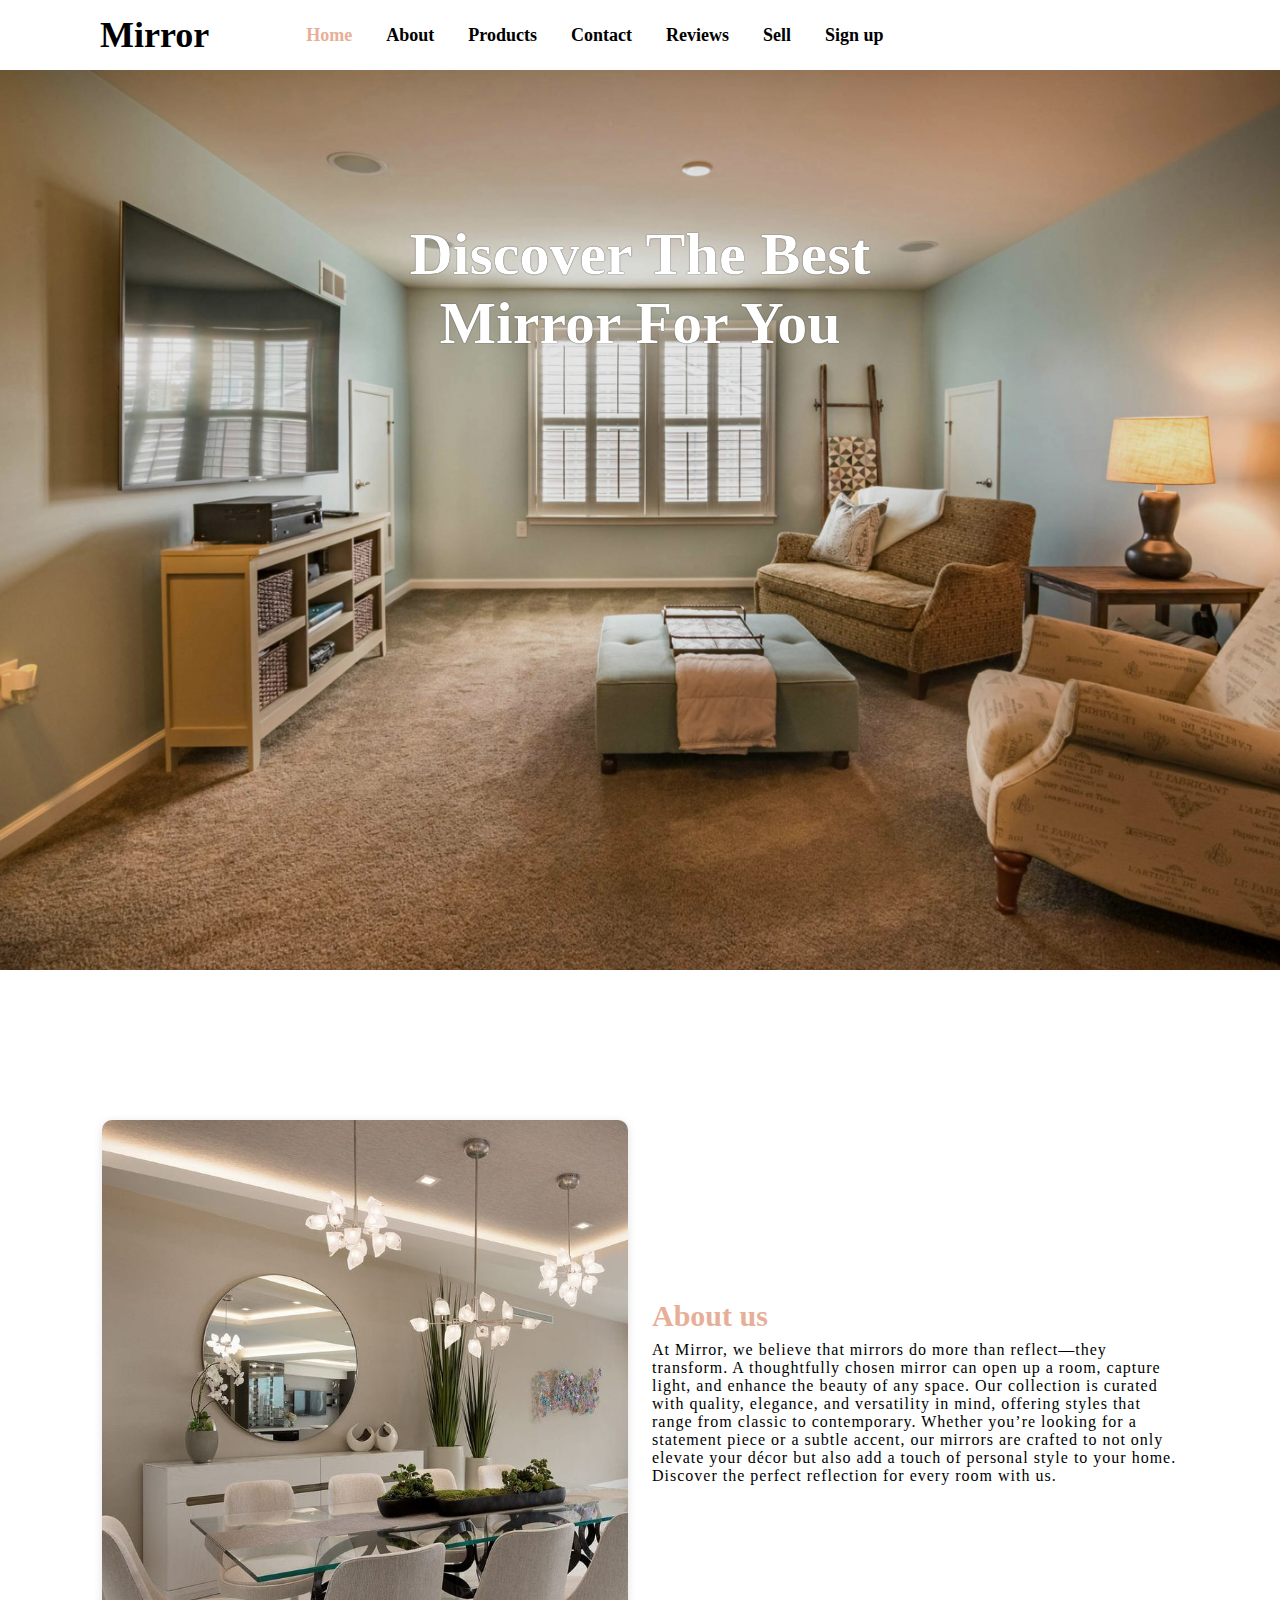
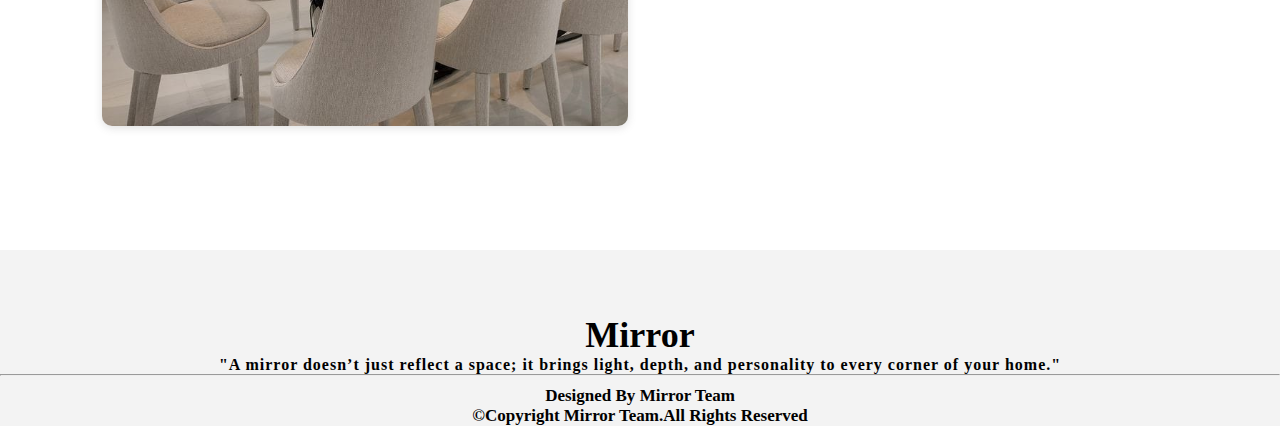
<file: index.html>
<!DOCTYPE html>
<html lang="en">
<head>
    <meta charset="UTF-8">
    <title>Mirror </title>

    <!-- Style Css Link -->
    <link rel="stylesheet" href="Home Page.css">
    <!-- Style Css Link -->
</head>
<body>

    <!-- Header Start -->
    <div class="header">
        <nav>
            <div class="content">
                <div class="logo"><a href="#"> <h1> Mirror </h1></a></div>
                <ul class="links">
                    <li><a href="#" id="first">Home</a></li>
                    <li><a href="#about">About</a></li>
                    <li><a href="ProductsPage.html">Products</a></li>
                    <li><a href="#footer">Contact</a></li>
                    <li><a href="#review">Reviews</a></li>
                    <li><a href="sell.html">Sell</a></li>
                    <li><a href="register.html">Sign up</a></li>
                </ul>
            </div>
        </nav>
    </div>
    <!-- Header End -->

     <!-- Home Section Start -->
    <div class="home">
        <div class="main-text">
        <h1>Discover The Best <br>Mirror For You</h1>
            
        </div>
    </div>
    <!-- Home Section End -->


    <!-- About Section Start -->
    <section class="about" id="about">
        <div class="about-img">
            <img src="10.jpeg" alt="">
        </div>
        <div class="about-text">
            <h3> About us</h3>
            <p>
                At Mirror, we believe that mirrors do more than reflect—they transform. A thoughtfully chosen mirror can open up a room, capture light, and enhance the beauty of any space. Our collection is curated with quality, elegance, and versatility in mind, offering styles that range from classic to contemporary. Whether you’re looking for a statement piece or a subtle accent, our mirrors are crafted to not only elevate your décor but also add a touch of personal style to your home. Discover the perfect reflection for every room with us.</p>

        </div>
        
    </section>
    <!-- About Section End -->

    <!-- Footer Start -->
    <footer id="footer">
        <div class="footer-content">
            <div class="logo">
              <a href="#"> <h1> Mirror</h1></a>
            </div>

            <p>
                "A mirror doesn’t just reflect a space; it brings light, depth, and personality to every corner of your home."

            </p>
        </div>
        <hr>
        <div class="footer-bottom-content">
            <p>Designed By <a href="#">Mirror Team</a></p>
            <div class="copyright">
                <p>&copy;Copyright <strong>Mirror Team</strong>.All Rights Reserved</p>
            </div>
        </div>


    </footer>
    <!-- Footer End -->
</file>
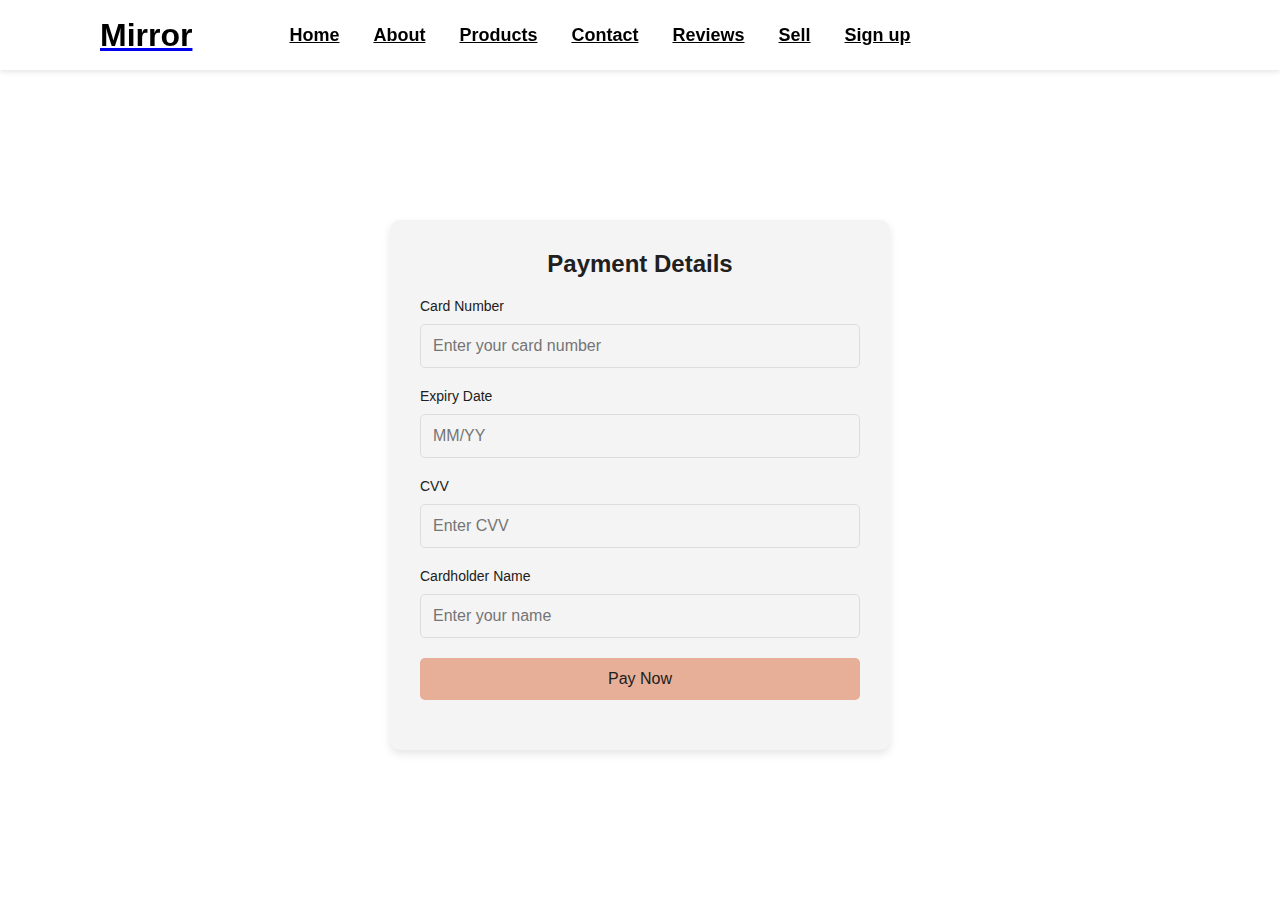
<file: payment.html>
<!-- payment.html -->
<!DOCTYPE html>
<html lang="en">
<head>
    <meta charset="UTF-8">
    <meta name="viewport" content="width=device-width, initial-scale=1.0">
    <title>Payment Gateway</title>
    <!-- Correct link to the external CSS file -->
    <link rel="stylesheet" href="paymentStyle.css">
</head>
<body>
    <!-- Header Start -->
    <div class="header">
        <nav>
            <div class="content">
                <div class="logo"><a href="Home Page.html"> <h1> Mirror </h1></a></div>
                <ul class="links">
                    <li><a href="index.html">Home</a></li>
                    <li><a href="index.html#about">About</a></li>
                    <li><a href="ProductsPage.html">Products</a></li>
                    <li><a href="index.html#footer">Contact</a></li>
                    <li><a href="index.html#review">Reviews</a></li>
                    <li><a href="sell.html">Sell</a></li>
                    <li><a href="register.html">Sign up</a></li>
                </ul>
            </div>
        </nav>
    </div>
    <!-- Header End -->
        
    <div class="payment-container">
        <div class="payment-form">
            <h2>Payment Details</h2>
            <form action="#" method="POST">
                <!-- Card Number -->
                <div class="form-group">
                    <label for="cardNumber">Card Number</label>
                    <input type="text" id="cardNumber" name="cardNumber" placeholder="Enter your card number" required>
                </div>
                
                <!-- Expiry Date -->
                <div class="form-group">
                    <label for="expiryDate">Expiry Date</label>
                    <input type="text" id="expiryDate" name="expiryDate" placeholder="MM/YY" required>
                </div>

                <!-- CVV -->
                <div class="form-group">
                    <label for="cvv">CVV</label>
                    <input type="text" id="cvv" name="cvv" placeholder="Enter CVV" required>
                </div>

                <!-- Cardholder Name -->
                <div class="form-group">
                    <label for="cardholderName">Cardholder Name</label>
                    <input type="text" id="cardholderName" name="cardholderName" placeholder="Enter your name" required>
                </div>

                <!-- Payment Button -->
                <div class="form-group">
                    <button type="submit">Pay Now</button>
                </div>
            </form>
        </div>
    </div>

</body>
</html>
</file>
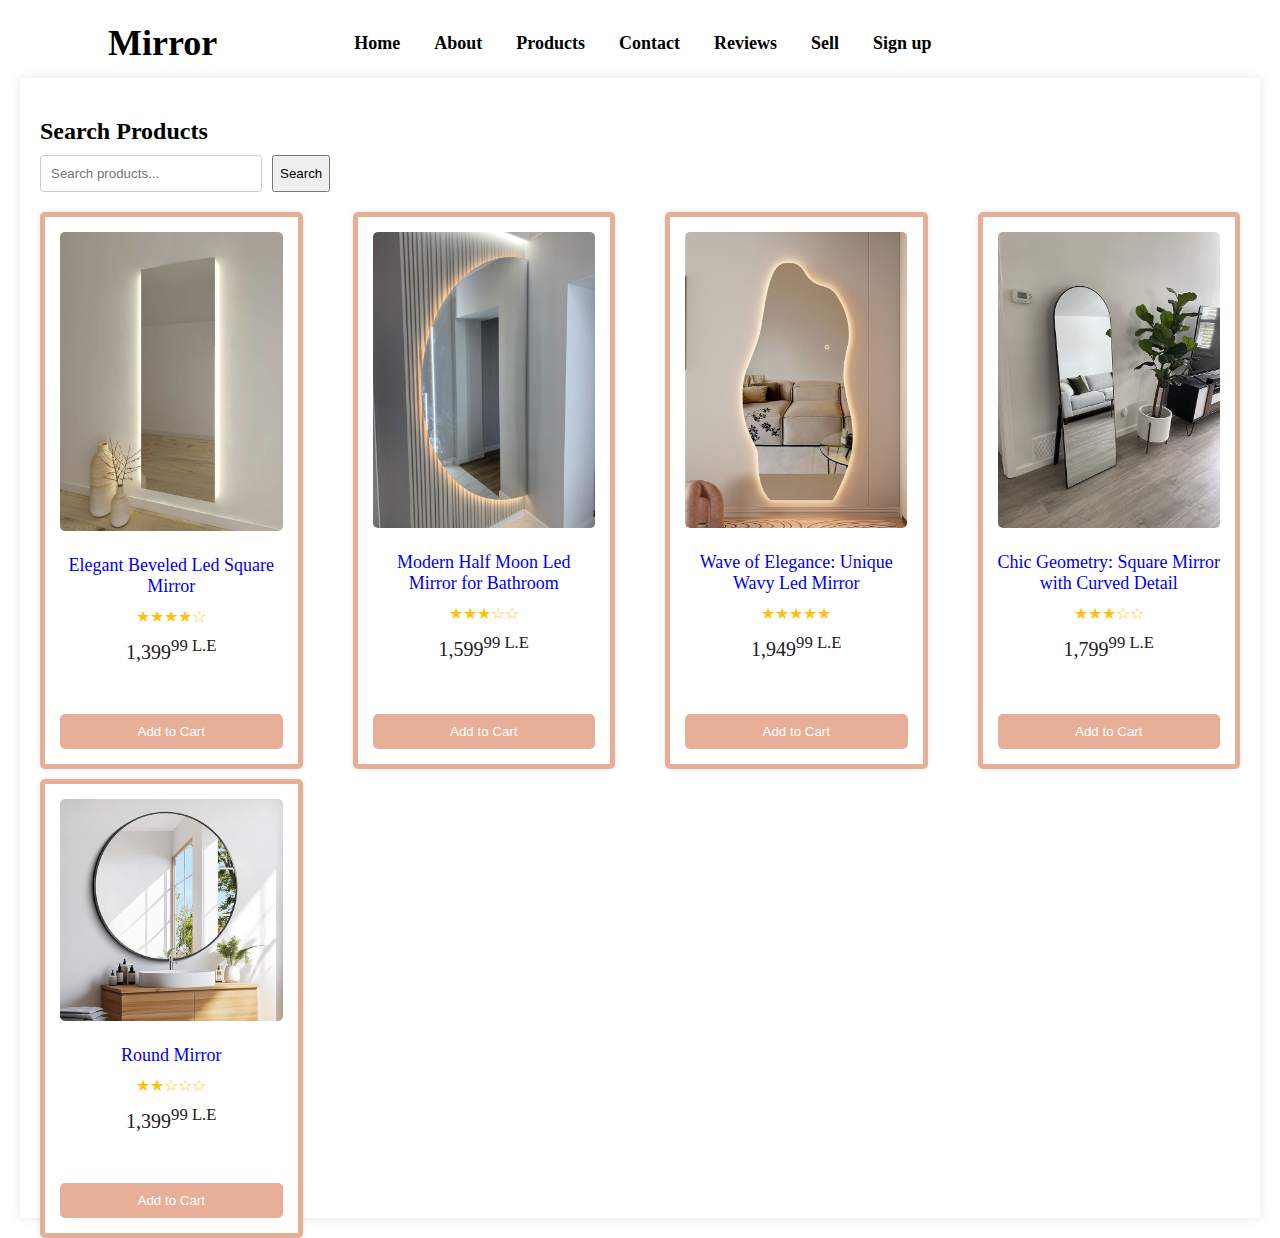
<file: ProductsPage.html>
<!DOCTYPE html>
<html lang="en">
<head>
    <meta charset="UTF-8">
    <meta name="viewport" content="width=device-width, initial-scale=1.0">
    <title>Product Page</title>
    <link rel="stylesheet" href="ProductsPage.css">
</head>
<body>

    <!-- Header Start -->
    <div class="header">
        <nav>
            <div class="content">
                <div class="logo"><a href="index.html"> <h1> Mirror </h1></a></div>
                <ul class="links">
                    <li><a href="index.html">Home</a></li>
                    <li><a href="index.html#about">About</a></li>
                    <li><a href="ProductsPage.html">Products</a></li>
                    <li><a href="index.html#footer">Contact</a></li>
                    <li><a href="index.html#review">Reviews</a></li>
                    <li><a href="sell.html">Sell</a></li>
                    <li><a href="register.html">Sign up</a></li>
                </ul>
            </div>
        </nav>
    </div>
    <!-- Header End -->

    <div class="container">
        <div class="search-section">
            <h2>Search Products</h2>
            <form class="search-form" onsubmit="return searchProducts(event)">
                <input type="text" id="searchInput" placeholder="Search products..." required>
                <button type="submit">Search</button>
            </form>
            <div id="noResults" class="no-results" style="display: none;">No products found.</div>
        </div>

        <div class="products" id="productList">
            <!--Product1-->
            <div class="product-card" data-name="Elegant Beveled Led Square Mirror">
                <a href="SinglProduct1.html">
                    <img src="mirror1.jpg" alt="Product 1">
                    <div class="product-name">Elegant Beveled Led Square Mirror</div>
                    <div class="product-rating">★★★★☆</div>
                    <div class="price">1,399<sup>99 L.E</sup></div>
                </a>
                <button class="add-to-cart">Add to Cart</button>
            </div>
            <!--Product2-->
            <div class="product-card" data-name="Modern Half Moon Led Mirror for Bathroom">
                <a href="SinglProduct2.html">
                    <img src="mirror2.jpg" alt="Product 2">
                    <div class="product-name">Modern Half Moon Led Mirror for Bathroom</div>
                    <div class="product-rating">★★★☆☆</div>
                    <div class="price">1,599<sup>99 L.E</sup></div>
                </a>
                <button class="add-to-cart">Add to Cart</button>
            </div>
            <!--Product3-->
            <div class="product-card" data-name="Wave of Elegance: Unique Wavy Led Mirror">
                <a href="SinglProduct3.html">
                    <img src="mirror3.jpg" alt="Product 3">
                    <div class="product-name">Wave of Elegance: Unique Wavy Led Mirror</div>
                    <div class="product-rating">★★★★★</div>
                    <div class="price">1,949<sup>99 L.E</sup></div>
                </a>
                <button class="add-to-cart">Add to Cart</button>
            </div>
            <!--Product4-->
            <div class="product-card" data-name="Chic Geometry: Square Mirror with Curved Detail">
                <a href="SinglProduct4.html">
                    <img src="mirror4.jpg" alt="Product 4">
                    <div class="product-name">Chic Geometry: Square Mirror with Curved Detail</div>
                    <div class="product-rating">★★★☆☆</div>
                    <div class="price">1,799<sup>99 L.E</sup></div>
                </a>
                <button class="add-to-cart">Add to Cart</button>
            </div>
            <!--Product5-->
            <div class="product-card" data-name="Round Mirror">
                <a href="SinglProduct5.html">
                    <img src="1.jpg" alt="Product 5">
                    <div class="product-name">Round Mirror</div>
                    <div class="product-rating">★★☆☆☆</div>
                    <div class="price">1,399<sup>99 L.E</sup></div>
                </a>
                <button class="add-to-cart">Add to Cart</button>
            </div>
        </div>
    </div>

    <script>
        function searchProducts(event) {
            event.preventDefault(); // Prevent form submission
            const input = document.getElementById('searchInput').value.toLowerCase();
            const productCards = document.querySelectorAll('.product-card');
            let found = false; // Variable to track if any product is found

            productCards.forEach(card => {
                const productName = card.getAttribute('data-name').toLowerCase();
                if (productName.includes(input)) {
                    card.style.display = ''; // Show card
                    found = true; // Mark that at least one product is found
                } else {
                    card.style.display = 'none'; // Hide card
                }
            });

            // Show or hide the no results message
            const noResultsMessage = document.getElementById('noResults');
            noResultsMessage.style.display = found ? 'none' : 'block';
        }
    </script>

</body>
</html>
</file>
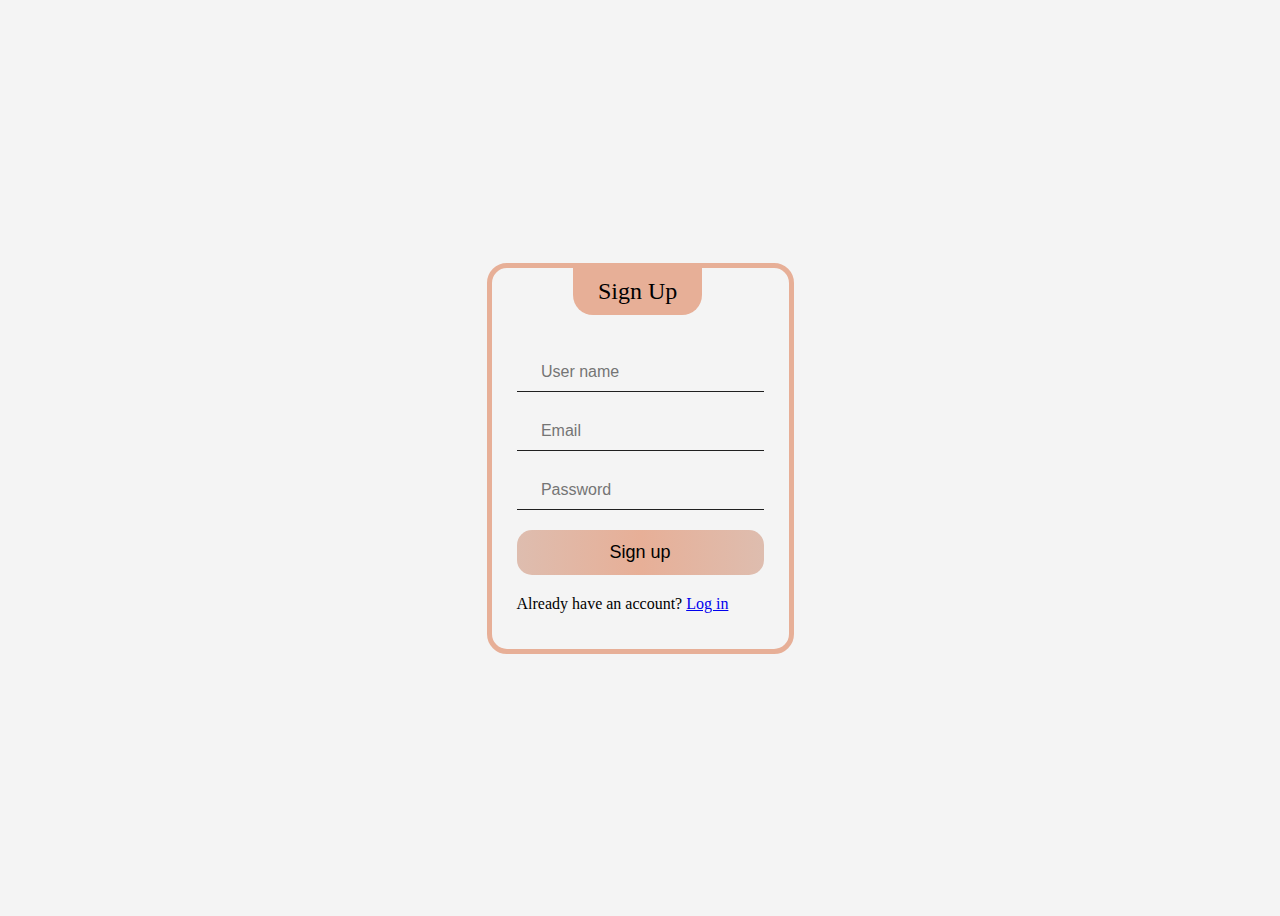
<file: register.html>
<!DOCTYPE html>
<html lang="en" >
  <head>
    <meta charset="utf-8">
    <title>Sign Up</title>
    <link rel="stylesheet" href="register.css">
  </head>
  <body>
   <div class="outter_container">
    <div class="signup_container">
       <div class="signup_header">Sign Up </div>
    <form  class="form_container" method="post">
         <input  class="user_n" type="text" name="" value="" required placeholder=" User name">
         <input  class="mail" type="email" name="" value="" required placeholder=" Email">
         <input  class="pass" type="password" name="" value="" required placeholder=" Password">
         <input  class="submit"type="submit" name="" value="Sign up">
      <div class="register">
          <p>Already have an account? <a href="Log in.html">Log in</a></p>
      </div>
    </form>
   </div>
   </div>
  </body>
  </html>
</file>
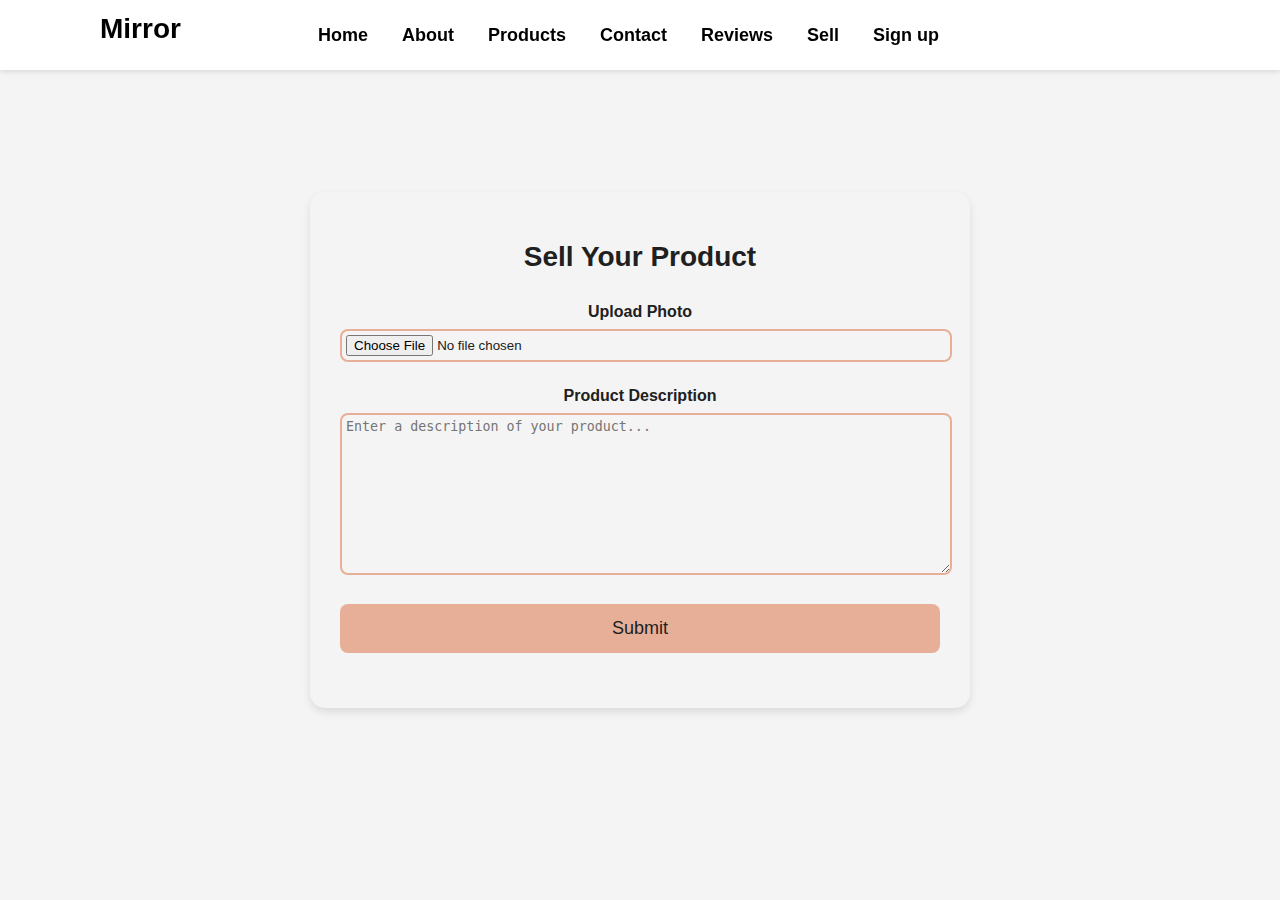
<file: sell.html>
<!-- sell.html -->
<!DOCTYPE html>
<html lang="en">
<head>
    <meta charset="UTF-8">
    <meta name="viewport" content="width=device-width, initial-scale=1.0">
    <title>Sell Your Product</title>
    <!-- Correct link to the external CSS file -->
    <link rel="stylesheet" href="sellStyle.css">
</head>
<body>

    <!-- Header Start -->
    <div class="header">
        <nav>
            <div class="content">
                <div class="logo"><a href="index.html"> <h1> Mirror </h1></a></div>
                <ul class="links">
                    <li><a href="index.html">Home</a></li>
                    <li><a href="index.html#about">About</a></li>
                    <li><a href="ProductsPage.html">Products</a></li>
                    <li><a href="index.html#footer">Contact</a></li>
                    <li><a href="index.html#review">Reviews</a></li>
                    <li><a href="sell.html">Sell</a></li>
                    <li><a href="register.html">Sign up</a></li>
                </ul>
            </div>
        </nav>
    </div>
    <!-- Header End -->
     
    <div class="container">
        <h1>Sell Your Product</h1>
        
        <form action="submit-sell.php" method="POST" enctype="multipart/form-data">
            <!-- File upload input -->
            <div class="form-group">
                <label for="image">Upload Photo</label>
                <input type="file" id="image" name="image" accept="image/*" required>
            </div>
            
            <!-- Textarea for product description -->
            <div class="form-group">
                <label for="description">Product Description</label>
                <textarea id="description" name="description" placeholder="Enter a description of your product..." required></textarea>
            </div>
            
            <!-- Submit button -->
            <div class="form-group">
                <button type="submit">Submit</button>
            </div>
        </form>
    </div>

</body>
</html>
</file>
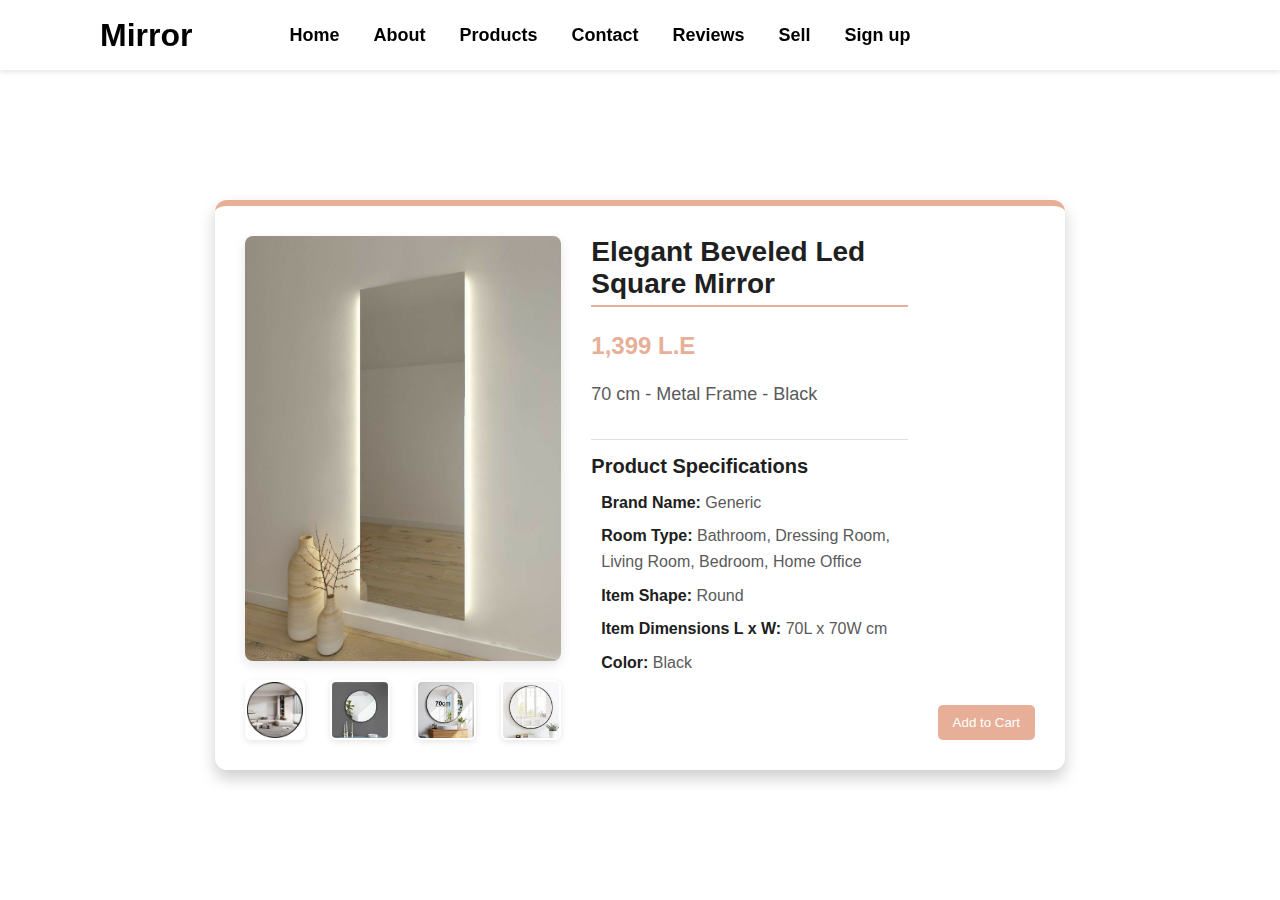
<file: SinglProduct1.html>
<!DOCTYPE html>
<html lang="en">
<head>
    <meta charset="UTF-8">
    <title>Round Mirror_70cm_MetalFrame_Black</title>
    <link rel="stylesheet" href="SinglProduct.css">
</head>
<body>
    <!-- Header Start -->
    <div class="header">
        <nav>
            <div class="content">
                <div class="logo"><a href="index.html"> <h1> Mirror </h1></a></div>
                <ul class="links">
                    <li><a href="index.html">Home</a></li>
                    <li><a href="index.html#about">About</a></li>
                    <li><a href="ProductsPage.html">Products</a></li>
                    <li><a href="index.html#footer">Contact</a></li>
                    <li><a href="index.html#review">Reviews</a></li>
                    <li><a href="sell.html">Sell</a></li>
                    <li><a href="register.html">Sign up</a></li>
                </ul>
            </div>
        </nav>
    </div>
    <!-- Header End -->

    <div class="product-page">
        <div class="image-gallery">
            <div class="main-image">
                <img src="mirror1.jpg" alt="Product Image 1">
            </div>
            <div class="thumbnail-images">
                <img src="2.jpg" alt="Product Thumbnail 2">
                <img src="3.jpg" alt="Product Thumbnail 3">
                <img src="4.jpg" alt="Product Thumbnail 4">
                <img src="5.jpg" alt="Product Thumbnail 5">
            </div>
        </div>
        <div class="product-details">
            <h1>Elegant Beveled Led Square Mirror</h1>
            <p class="price">1,399 L.E</p>
            <p class="description">70 cm - Metal Frame - Black</p>

            <div class="changeable-details">
                <h2>Product Specifications</h2>
                <ul>
                    <li><strong>Brand Name:</strong> Generic</li>
                    <li><strong>Room Type:</strong> Bathroom, Dressing Room, Living Room, Bedroom, Home Office</li>
                    <li><strong>Item Shape:</strong> Round</li>
                    <li><strong>Item Dimensions L x W:</strong> 70L x 70W cm</li>
                    <li><strong>Color:</strong> Black</li>
                </ul>
            </div>
        </div>
        <button class="add-to-cart">Add to Cart</button>
    </div>
</body>
</html>
</file>
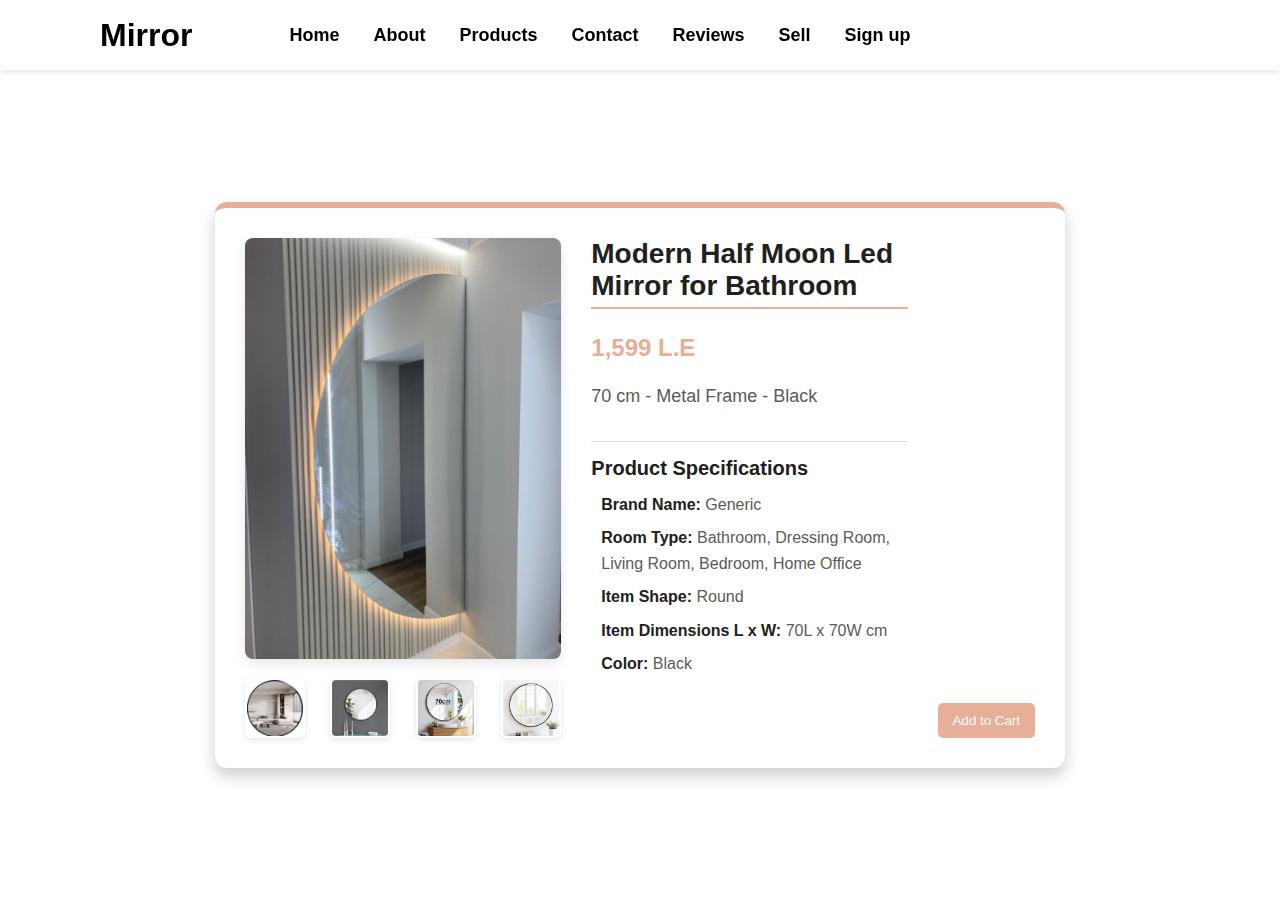
<file: SinglProduct2.html>
<!DOCTYPE html>
<html lang="en">
<head>
    <meta charset="UTF-8">
    <title>Round Mirror_70cm_MetalFrame_Black</title>
    <link rel="stylesheet" href="SinglProduct.css">
</head>
<body>
    <!-- Header Start -->
    <div class="header">
        <nav>
            <div class="content">
                <div class="logo"><a href="index.html"> <h1> Mirror </h1></a></div>
                <ul class="links">
                    <li><a href="index.html">Home</a></li>
                    <li><a href="index.html#about">About</a></li>
                    <li><a href="ProductsPage.html">Products</a></li>
                    <li><a href="index.html#footer">Contact</a></li>
                    <li><a href="index.html#review">Reviews</a></li>
                    <li><a href="sell.html">Sell</a></li>
                    <li><a href="register.html">Sign up</a></li>
                </ul>
            </div>
        </nav>
    </div>
    <!-- Header End -->

    <div class="product-page">
        <div class="image-gallery">
            <div class="main-image">
                <img src="mirror2.jpg" alt="Product Image 1">
            </div>
            <div class="thumbnail-images">
                <img src="2.jpg" alt="Product Thumbnail 2">
                <img src="3.jpg" alt="Product Thumbnail 3">
                <img src="4.jpg" alt="Product Thumbnail 4">
                <img src="5.jpg" alt="Product Thumbnail 5">
            </div>
        </div>
        <div class="product-details">
            <h1>Modern Half Moon Led Mirror for Bathroom</h1>
            <p class="price">1,599 L.E</p>
            <p class="description">70 cm - Metal Frame - Black</p>

            <div class="changeable-details">
                <h2>Product Specifications</h2>
                <ul>
                    <li><strong>Brand Name:</strong> Generic</li>
                    <li><strong>Room Type:</strong> Bathroom, Dressing Room, Living Room, Bedroom, Home Office</li>
                    <li><strong>Item Shape:</strong> Round</li>
                    <li><strong>Item Dimensions L x W:</strong> 70L x 70W cm</li>
                    <li><strong>Color:</strong> Black</li>
                </ul>
            </div>
        </div>
        <button class="add-to-cart">Add to Cart</button>
    </div>
</body>
</html>
</file>
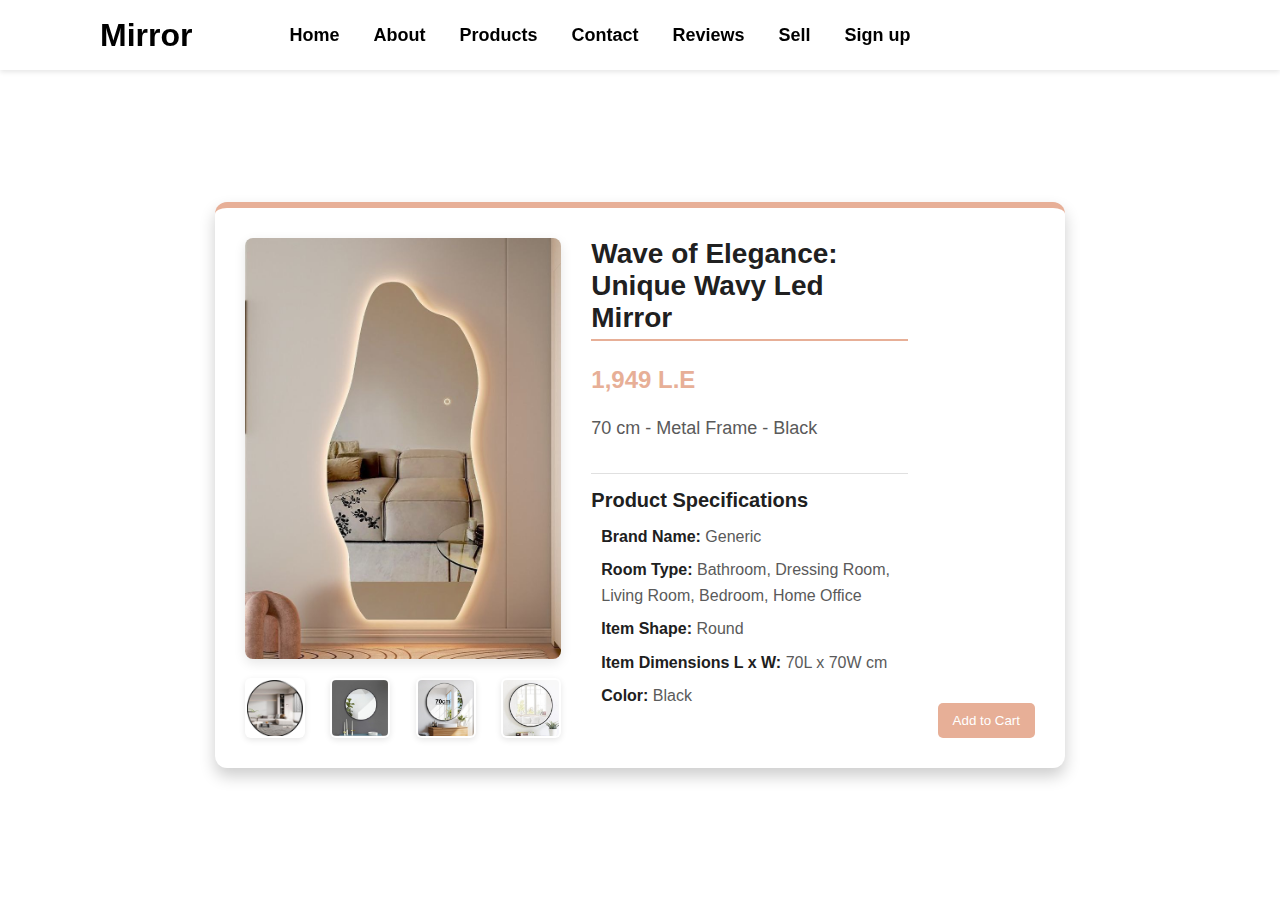
<file: SinglProduct3.html>
<!DOCTYPE html>
<html lang="en">
<head>
    <meta charset="UTF-8">
    <title>Round Mirror_70cm_MetalFrame_Black</title>
    <link rel="stylesheet" href="SinglProduct.css">
</head>
<body>
    <!-- Header Start -->
    <div class="header">
        <nav>
            <div class="content">
                <div class="logo"><a href="index.html"> <h1> Mirror </h1></a></div>
                <ul class="links">
                    <li><a href="index.html">Home</a></li>
                    <li><a href="index.html#about">About</a></li>
                    <li><a href="ProductsPage.html">Products</a></li>
                    <li><a href="index.html#footer">Contact</a></li>
                    <li><a href="index.html#review">Reviews</a></li>
                    <li><a href="sell.html">Sell</a></li>
                    <li><a href="register.html">Sign up</a></li>
                </ul>
            </div>
        </nav>
    </div>
    <!-- Header End -->

    <div class="product-page">
        <div class="image-gallery">
            <div class="main-image">
                <img src="mirror3.jpg" alt="Product Image 1">
            </div>
            <div class="thumbnail-images">
                <img src="2.jpg" alt="Product Thumbnail 2">
                <img src="3.jpg" alt="Product Thumbnail 3">
                <img src="4.jpg" alt="Product Thumbnail 4">
                <img src="5.jpg" alt="Product Thumbnail 5">
            </div>
        </div>
        <div class="product-details">
            <h1>Wave of Elegance: Unique Wavy Led Mirror</h1>
            <p class="price">1,949 L.E</p>
            <p class="description">70 cm - Metal Frame - Black</p>

            <div class="changeable-details">
                <h2>Product Specifications</h2>
                <ul>
                    <li><strong>Brand Name:</strong> Generic</li>
                    <li><strong>Room Type:</strong> Bathroom, Dressing Room, Living Room, Bedroom, Home Office</li>
                    <li><strong>Item Shape:</strong> Round</li>
                    <li><strong>Item Dimensions L x W:</strong> 70L x 70W cm</li>
                    <li><strong>Color:</strong> Black</li>
                </ul>
            </div>
        </div>
        <button class="add-to-cart">Add to Cart</button>
    </div>
</body>
</html>
</file>
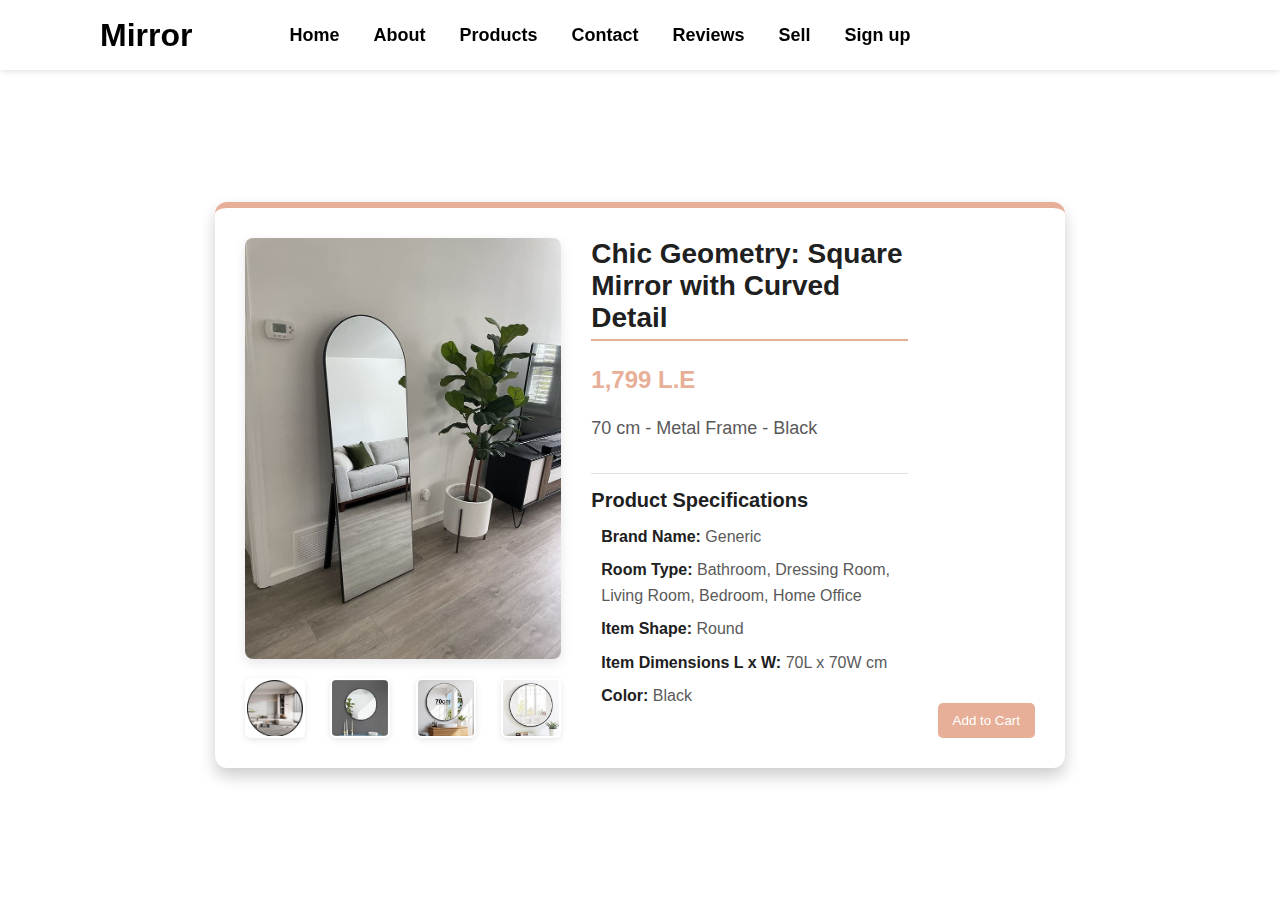
<file: SinglProduct4.html>
<!DOCTYPE html>
<html lang="en">
<head>
    <meta charset="UTF-8">
    <title>Round Mirror_70cm_MetalFrame_Black</title>
    <link rel="stylesheet" href="SinglProduct.css">
</head>
<body>
    <!-- Header Start -->
    <div class="header">
        <nav>
            <div class="content">
                <div class="logo"><a href="index.html"> <h1> Mirror </h1></a></div>
                <ul class="links">
                    <li><a href="index.html">Home</a></li>
                    <li><a href="index.html#about">About</a></li>
                    <li><a href="ProductsPage.html">Products</a></li>
                    <li><a href="index.html#footer">Contact</a></li>
                    <li><a href="index.html#review">Reviews</a></li>
                    <li><a href="sell.html">Sell</a></li>
                    <li><a href="register.html">Sign up</a></li>
                </ul>
            </div>
        </nav>
    </div>
    <!-- Header End -->

    <div class="product-page">
        <div class="image-gallery">
            <div class="main-image">
                <img src="mirror4.jpg" alt="Product Image 1">
            </div>
            <div class="thumbnail-images">
                <img src="2.jpg" alt="Product Thumbnail 2">
                <img src="3.jpg" alt="Product Thumbnail 3">
                <img src="4.jpg" alt="Product Thumbnail 4">
                <img src="5.jpg" alt="Product Thumbnail 5">
            </div>
        </div>
        <div class="product-details">
            <h1>Chic Geometry: Square Mirror with Curved Detail</h1>
            <p class="price">1,799 L.E</p>
            <p class="description">70 cm - Metal Frame - Black</p>

            <div class="changeable-details">
                <h2>Product Specifications</h2>
                <ul>
                    <li><strong>Brand Name:</strong> Generic</li>
                    <li><strong>Room Type:</strong> Bathroom, Dressing Room, Living Room, Bedroom, Home Office</li>
                    <li><strong>Item Shape:</strong> Round</li>
                    <li><strong>Item Dimensions L x W:</strong> 70L x 70W cm</li>
                    <li><strong>Color:</strong> Black</li>
                </ul>
            </div>
        </div>
        <button class="add-to-cart">Add to Cart</button>
    </div>
</body>
</html>
</file>
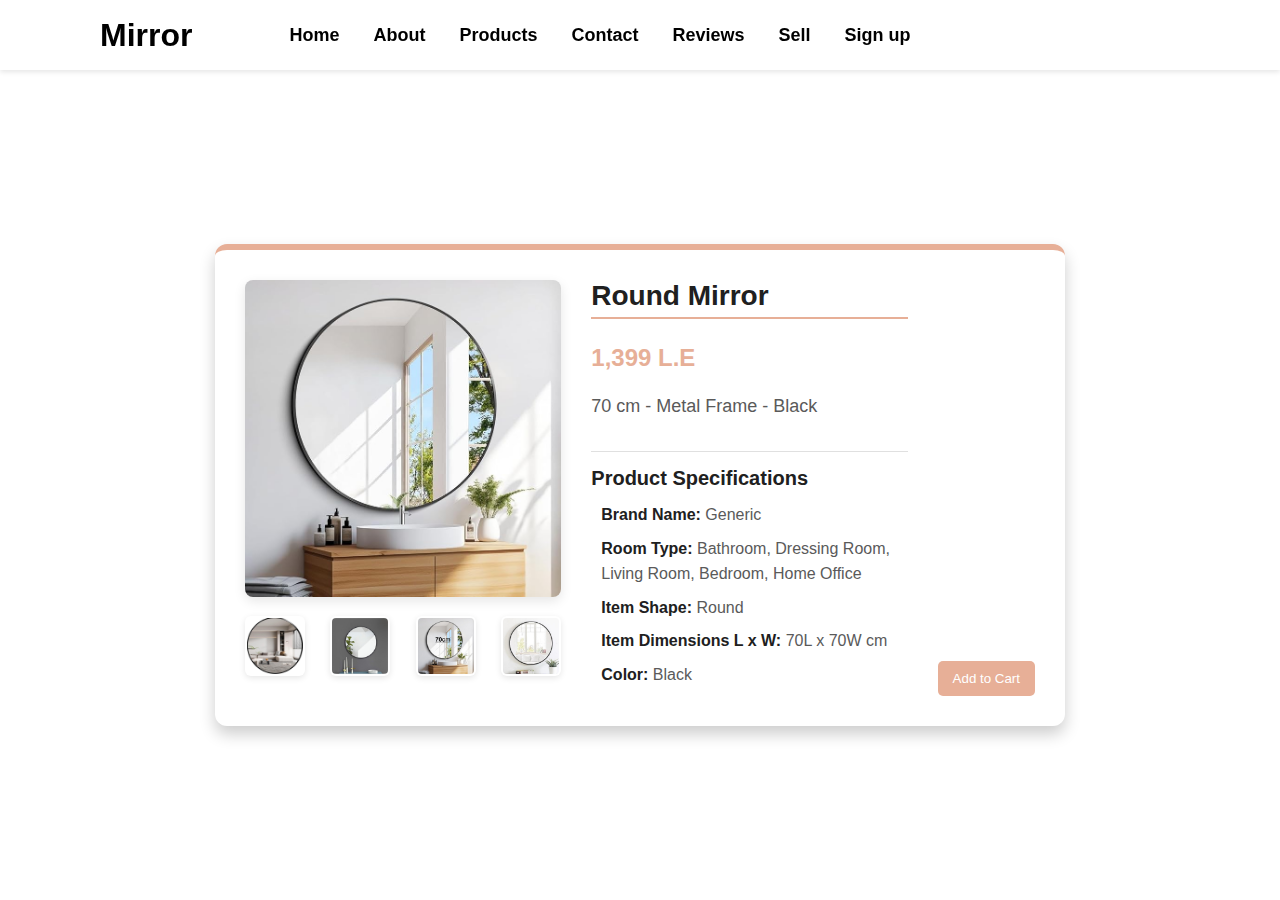
<file: SinglProduct5.html>
<!DOCTYPE html>
<html lang="en">
<head>
    <meta charset="UTF-8">
    <title>Round Mirror_70cm_MetalFrame_Black</title>
    <link rel="stylesheet" href="SinglProduct.css">
</head>
<body>
    <!-- Header Start -->
    <div class="header">
        <nav>
            <div class="content">
                <div class="logo"><a href="index.html"> <h1> Mirror </h1></a></div>
                <ul class="links">
                    <li><a href="index.html">Home</a></li>
                    <li><a href="index.html#about">About</a></li>
                    <li><a href="ProductsPage.html">Products</a></li>
                    <li><a href="index.html#footer">Contact</a></li>
                    <li><a href="index.html#review">Reviews</a></li>
                    <li><a href="sell.html">Sell</a></li>
                    <li><a href="register.html">Sign up</a></li>
                </ul>
            </div>
        </nav>
    </div>
    <!-- Header End -->

    <div class="product-page">
        <div class="image-gallery">
            <div class="main-image">
                <img src="1.jpg" alt="Product Image 1">
            </div>
            <div class="thumbnail-images">
                <img src="2.jpg" alt="Product Thumbnail 2">
                <img src="3.jpg" alt="Product Thumbnail 3">
                <img src="4.jpg" alt="Product Thumbnail 4">
                <img src="5.jpg" alt="Product Thumbnail 5">
            </div>
        </div>
        <div class="product-details">
            <h1>Round Mirror</h1>
            <p class="price">1,399 L.E</p>
            <p class="description">70 cm - Metal Frame - Black</p>

            <div class="changeable-details">
                <h2>Product Specifications</h2>
                <ul>
                    <li><strong>Brand Name:</strong> Generic</li>
                    <li><strong>Room Type:</strong> Bathroom, Dressing Room, Living Room, Bedroom, Home Office</li>
                    <li><strong>Item Shape:</strong> Round</li>
                    <li><strong>Item Dimensions L x W:</strong> 70L x 70W cm</li>
                    <li><strong>Color:</strong> Black</li>
                </ul>
            </div>
        </div>
        <button class="add-to-cart">Add to Cart</button>
    </div>
</body>
</html>
</file>
<file: Home Page.css>
*{
    margin: 0;
    padding: 0;
    box-sizing: border-box;
    text-decoration: none;
    list-style: none;
    scroll-behavior: smooth;
}

h1 {
    font-size: 36px;
    font-weight: bold;
    color: black;
}

html::-webkit-scrollbar-thumb{
    background:  #e7af97;
    border-radius: 10px;
}
html::-webkit-scrollbar{
    width: 10px;
}
body{
    background: white;
}

/* Header Start */
.header{
    background: white;   /*---------------*/
    width: 100%;
}
.header nav{
    position: relative;
    display: flex;
    max-width: calc(100% - 200px);
    margin: 0 auto;
    height: 70px;
    align-items: center;
    justify-content: space-between;
}
nav .content{
    display: flex;
    align-items: center;
}
nav .content .links{
    margin-left: 80px;
    display: flex;
}
nav .content .logo h1{
    font-size: 40;
    font-weight: bold;
    color:black;

    
}
nav .content .links li{
    list-style: none;
    line-height: 70px;
}
#first{
    color:  #e7af97;
}
.content .links li a,
.content .links li label{
    color: black;
    font-size: 18px;
    padding: 9px 17px;
    font-weight: bold;
    border-radius: 5px;
    transition: all 0.3s ease;
}

.content .links li a:hover
{
 color:  #e7af97;
}

/* Header End */

/* Home Section Start */
.home{
    width: 100%;
    height: 100vh;
    background-image: linear-gradient(rgba(0,0,0,0.1),rgba(0,0,0,0.1)), url(Home.jpg);
    background-repeat: no-repeat;
    background-size: cover;
    background-position: 50%;
}
.home .main-text{
    text-align: center;
    padding: 150px 10% 10px;
}
.main-text h1{
    font-size: 60px;
    color: #fff;
    text-shadow: 0px 0px 1px black;
}
/* About Section Start */
.about{
    padding: 150px 8% 120px;
    display: grid;
    grid-template-columns: repeat(2, 1fr);
    align-items: center;
    gap: 1.5rem;
}
.about-img img{
    max-width: 530px;
    height: auto;
    width: 100%;
    border-radius: 10px;
    box-shadow: rgba(99, 99, 99, 0.2) 0px 2px 8px 0px;
}
.about-text h3{
    color:#e7af97 ;
    font-size: 30px;
    line-height: 1;
}
.about-text p{
    color: black;
    letter-spacing: 1px;
    margin-bottom: 4rem;
    margin-top: 10px;
}

/* About Section End */

/* Footer Start */
#footer{
    width: 100%;
    background: #f3f3f3;
}
.footer-content{
    text-align: center;
    padding-top: 5%;
}
.footer-content .logo h1{
        font-size: 40;
        font-weight: bold;
        color:black;
    
        
    }

.footer-content p{
    font-weight: 550;
    letter-spacing: 1px;
}


.footer-bottom-content{
    text-align: center;
    margin-top: 10px;
}
.footer-bottom-content p{
    font-size: 17px;
    font-weight: 550;
}
.footer-bottom-content p a{
    color: Black;
    font-weight: 600;
}
/* Footer End */


/* Home Section End */
</file>
<file: ProductsPage.css>
h1 {
    font-size: 36px; /* Set this to your desired size */
    font-weight: bold;
    color: black; /* Ensure color consistency if needed */
}

html::-webkit-scrollbar-thumb{
    background:  #e7af97;
    border-radius: 10px;
}
html::-webkit-scrollbar{
    width: 10px;
}


b/* Header Start */
.header{
    background: rgb(248, 248, 248);
    width: 100%;
}
.header nav{
    position: relative;
    display: flex;
    max-width: calc(100% - 200px);
    margin: 0 auto;
    height: 70px;
    align-items: center;
    justify-content: space-between;
}
nav .content{
    display: flex;
    align-items: center;
}
nav .content .links{
    margin-left: 80px;
    display: flex;
}
nav .content .logo h1{
    font-size: 40;
    font-weight: bold;
    color:black;
}
nav .content .links li{
    list-style: none;
    line-height: 70px;
}
#first{
    color:  #e7af97;
}
.content .links li a,
.content .links li label{
    color: black;
    font-size: 18px;
    padding: 9px 17px;
    font-weight: bold;
    border-radius: 5px;
    transition: all 0.3s ease;
    text-decoration: none;
}

.content .links li a:hover
{
 color:  #e7af97;
}

/* Header End */

.container {
    max-width: 1200px;
    margin: auto;
    padding: 20px;
    background: #fff;
    box-shadow: 0 0 10px rgba(0, 0, 0, 0.1);
}

.search-section {
    margin-bottom: 20px;
}

    .search-section h2 {
        margin-bottom: 10px;
    }

.search-form {
    display: flex;
    gap: 10px;
}

    .search-form input {
        padding: 10px;
        border: 1px solid #ccc;
        border-radius: 4px;
        width: 200px;
    }

.products {
    display: grid;
    grid-template-columns: repeat(auto-fill, minmax(250px, 1fr));
    gap: 50px;
}

.product-card {
    display: flex;
    flex-direction: column; /* Stack children vertically */
    justify-content: space-between; /* Space between items */
    border: 5px solid #e7af97;
    border-radius: 5px;
    background: rgb(255, 255, 255);
    text-align: center;
    padding: 15px;
    box-shadow: 0 0 5px rgba(0, 0, 0, 0.1);
    text-decoration: none;
    color: inherit;
    height: 100%; /* Ensure cards are the same height */
}

    .product-card img {
        max-width: 100%;
        height: auto;
        border-radius: 5px;
        margin-bottom: 10px; /* Add some space below the image */
    }

.product-name {
    font-size: 18px;
    margin: 10px 0;
}

.product-rating {
    color: #ffc107;
}

.price {
    font-size: 20px;
    color: #202020;
    margin: 10px 0;
}

.add-to-cart {
    padding: 10px 15px;
    background-color: #e7af97;
    color: #fff;
    border: none;
    border-radius: 5px;
    cursor: pointer;
    margin-top: auto; /* Push the button to the bottom */
}

    .add-to-cart:hover {
        background-color: #e5e5e5;
    }

.no-results {
    margin-top: 20px;
    font-size: 18px;
    color: red; /* Color for no results message */
}

a {
    text-decoration: none;
}
</file>
<file: register.css>
*{
  box-sizing: border-box;
}

body{
  background: #f4f4f4;

}
.outter_container{
    display: flex;
    align-items: center;
    justify-content: center;
    height: 100vh;
    width: 100%;
}
.signup_container{
  border: 5px solid #e7af97;
  border-radius: 20px;
  padding: 65px 25px 20px 25px;
  position: relative;

}
.signup_header{
  display: flex;
  align-items: center;
  justify-content: center;
  position: absolute;
  top: 0;
  right: 29%;
  padding: 10px 25px;
  border-radius: 0 0 20px 20px;
  background-color: #e7af97;
  font-size: x-large;
}

input[type=text],input[type=email],input[type=password]{
  display: flex;
  width: 100%;
  background:#f4f4f4;
  border: none;
  border-bottom: solid 1px #202020;
  padding: 10px 20px;
  margin: 20px 0;
  font-size: medium;


}
input[type=submit]{
  display: flex;
  width: 100%;
  background: -webkit-linear-gradient(left, #debdaf, #e7af97, #debdaf);
  border: none;
  border-radius: 15px;
  padding: 12px 20px;
  margin: 20px 0;
  font-size: large;
}
.register{
  font-size: medium;

}

.register .sign_up_link{
  color:#e7af97;
}
</file>
<file: sellStyle.css>
/* sellStyle.css */

.header {
    position: fixed;
    top: 0;
    width: 100%;
    background: white;
    z-index: 1000;
    box-shadow: 0 2px 5px rgba(0, 0, 0, 0.1);
}

body {
    font-family: Arial, sans-serif;
    background:image url(1.jpg);
    color: #202020;
    display: flex;
    justify-content: center;
    align-items: center;
    min-height: 100vh;
    padding: 90px 20px 20px;
}

.header nav{
    position: relative;
    display: flex;
    max-width: calc(100% - 200px);
    margin: 0 auto;
    height: 70px;
    align-items: center;
    justify-content: space-between;
}
nav .content{
    display: flex;
    align-items: center;
}
nav .content .links{
    margin-left: 80px;
    display: flex;
}
nav .content .logo h1{
    font-size: 40;
    font-weight: bold;
    color:black;

    
}
nav .content .links li{
    list-style: none;
    line-height: 70px;
}
#first{
    color:  #e7af97;
}
.content .links li a,
.content .links li label{
    color: black;
    font-size: 18px;
    padding: 9px 17px;
    font-weight: bold;
    border-radius: 5px;
    transition: all 0.3s ease;
}

.content .links li a:hover
{
 color:  #e7af97;
}

/* Header End */

/* Header Start */
.header{
    background: white;   /*---------------*/
    width: 100%;
}
.header nav{
    position: relative;
    display: flex;
    max-width: calc(100% - 200px);
    margin: 0 auto;
    height: 70px;
    align-items: center;
    justify-content: space-between;
}
nav .content{
    display: flex;
    align-items: center;
}
nav .content .links{
    margin-left: 80px;
    display: flex;
}
nav .content .logo h1{
    font-size: 40;
    font-weight: bold;
    color:black;

    
}
nav .content .links li{
    list-style: none;
    line-height: 70px;
}
#first{
    color:  #e7af97;
}
.content .links li a,
.content .links li label{
    color: black;
    font-size: 18px;
    padding: 9px 17px;
    font-weight: bold;
    border-radius: 5px;
    transition: all 0.3s ease;
}

.content .links li a:hover
{
 color:  #e7af97;
}

/* Header End */
/* General body styling */
body {
    font-family: 'Segoe UI', Tahoma, Geneva, Verdana, sans-serif; 
    margin: 0;
    padding: 0;
    background-color: #F4F4F4; 
    color: #202020; 
    display: flex;
    justify-content: center; 
    align-items: center; 
    height: 100vh;
}

/* Main container that holds the form */
.container {
    width: 80%; 
    max-width: 600px; 
    padding: 30px;
    background-color: #F4F4F4;
    border-radius: 15px; 
    box-shadow: 0 4px 15px #e7af97(0, 0, 0, 0.1); 
    text-align: center; 
    box-shadow: 0 4px 8px rgba(0, 0, 0, 0.1);
}

/* Title (heading) styling */
h1 {
    color: #202020; 
    font-size: 28px; 
    margin-bottom: 30px; 
}

/* Form field group (label + input/textarea) */
.form-group {
    margin-bottom: 25px; 
}

/* Label styling */
.form-group label {
    display: block;
    font-size: 16px;
    color: #202020;
    margin-bottom: 8px; 
    font-weight: bold;
}

/* File input field styling */
.form-group input[type="file"] {
    width: 100%;
    padding: 4px;
    border: 2px solid #e7af97;
    border-radius: 8px; 
    background-color: #F4F4F4; 
    transition: border-color 0.3s ease, background-color 0.3s ease; 
}

/* File input hover effect */
.form-group input[type="file"]:hover {
    background-color:#ca9984; 
    border-color: #202020}

/* Textarea (product description) styling */
.form-group textarea {
    width: 100%;
    height: 150px;
    padding: 4px;
    border: 2px solid #e7af97;
    border-radius: 8px; 
    background-color:#F4F4F4; 
    resize: vertical; 
    transition: border-color 0.3s ease, background-color 0.3s ease; 
}

/* Textarea hover effect */
.form-group textarea:hover {
    background-color: #ca9984; 
    border-color: #202020}

/* Submit button styling */
.form-group button {
    padding: 14px 25px;
    background-color: #e7af97;
    color: #202020; 
    font-size: 18px;
    border: none;
    border-radius: 8px; 
    cursor: pointer; 
    transition: background-color 0.3s ease; 
    width: 100%;
}

/* Submit button hover effect */
.form-group button:hover {
    background-color: #ca9984
}

/* Responsive styling */
@media (max-width: 768px) {
    .container {
        width: 90%; 
    }
    h1 {
        font-size: 24px; 
    }
}

a {
    text-decoration: none;
}
</file>
<file: SinglProduct.css>
* {
    margin: 0;
    padding: 0;
    box-sizing: border-box;
    text-decoration: none;
    list-style: none;
    scroll-behavior: smooth;
}

.header {
    position: fixed;
    top: 0;
    width: 100%;
    background: white;
    z-index: 1000;
    box-shadow: 0 2px 5px rgba(0, 0, 0, 0.1);
}

body {
    font-family: Arial, sans-serif;
    background:image url(1.jpg);
    color: #202020;
    display: flex;
    justify-content: center;
    align-items: center;
    min-height: 100vh;
    padding: 90px 20px 20px;
}

.header nav{
    position: relative;
    display: flex;
    max-width: calc(100% - 200px);
    margin: 0 auto;
    height: 70px;
    align-items: center;
    justify-content: space-between;
}
nav .content{
    display: flex;
    align-items: center;
}
nav .content .links{
    margin-left: 80px;
    display: flex;
}
nav .content .logo h1{
    font-size: 40;
    font-weight: bold;
    color:black;

    
}
nav .content .links li{
    list-style: none;
    line-height: 70px;
}
#first{
    color:  #e7af97;
}
.content .links li a,
.content .links li label{
    color: black;
    font-size: 18px;
    padding: 9px 17px;
    font-weight: bold;
    border-radius: 5px;
    transition: all 0.3s ease;
}

.content .links li a:hover
{
 color:  #e7af97;
}

/* Header End */

.product-page {
    max-width: 850px;
    width: 100%;
    background-color: #fff;
    padding: 30px;
    border-radius: 12px;
    box-shadow: 0 8px 16px rgba(0, 0, 0, 0.2);
    display: flex;
    gap: 30px;
    flex-wrap: wrap;
    border-top: 6px solid #e7af97;
    animation: fadeIn 0.5s ease;
}

.image-gallery {
    flex: 1;
    display: flex;
    flex-direction: column;
    gap: 15px;
}

.main-image img {
    width: 100%;
    height: auto;
    border-radius: 8px;
    box-shadow: 0 4px 12px rgba(0, 0, 0, 0.1);
    transition: transform 0.3s ease;
}

.main-image img:hover {
    transform: scale(1.05);
}

.thumbnail-images {
    display: flex;
    justify-content: space-between;
    gap: 10px;
}

.thumbnail-images img {
    width: 60px;
    height: 60px;
    object-fit: cover;
    border-radius: 6px;
    cursor: pointer;
    border: 2px solid transparent;
    box-shadow: 0 2px 6px rgba(0, 0, 0, 0.1);                                               



    transition: border-color 0.3s, transform 0.3s;
}

.thumbnail-images img:hover {
    border-color: #e7af97;
    transform: scale(1.1);
}

.product-details {
    flex: 1;
    display: flex;
    flex-direction: column;
    gap: 15px;
}

.product-details h1 {
    font-size: 28px;
    font-weight: bold;
    color: #202020;
    border-bottom: 2px solid #e7af97;
    padding-bottom: 5px;
    margin-bottom: 10px;
}

.price {
    font-size: 24px;
    color: #e7af97;
    font-weight: bold;
    margin-bottom: 5px;
}

.description {
    font-size: 18px;
    line-height: 1.6;
    color: #5a5a5a;
}

/* Changeable Details Section */
.changeable-details {
    margin-top: 15px;
    padding-top: 15px;
    border-top: 1px solid #E0E0E0;
}

.changeable-details h2 {
    font-size: 20px;
    font-weight: bold;
    color: #202020;
    margin-bottom: 12px;
}

.changeable-details ul {
    list-style: none;
    padding-left: 10px;
}

.changeable-details ul li {
    font-size: 16px;
    margin-bottom: 8px;
    color: #5a5a5a;
    line-height: 1.6;
}

.changeable-details ul li strong {
    color: #202020;
}

.add-to-cart {
    padding: 10px 15px;
    background-color: #e7af97;
    color: #fff;
    border: none;
    border-radius: 5px;
    cursor: pointer;
    margin-top: auto; /* Push the button to the bottom */
}

    .add-to-cart:hover {
        background-color: #e5e5e5;
    }

/* Animation for Fade-in Effect */
@keyframes fadeIn {
    from {
        opacity: 0;
        transform: translateY(10px);
    }
    to {
        opacity: 1;
        transform: translateY(0);
    }
}
</file>
<file: paymentStyle.css>
/* payment-style.css */

/* Reset default margins and padding */
* {
  margin: 0;
  padding: 0;
  box-sizing: border-box;
}

.header {
  position: fixed;
  top: 0;
  width: 100%;
  background: white;
  z-index: 1000; /* Ensures the header stays on top of other elements */
  box-shadow: 0 2px 5px rgba(0, 0, 0, 0.1);
}

body {
  font-family: Arial, sans-serif;
  background:image url(1.jpg);
  color: #202020;
  display: flex;
  justify-content: center;
  align-items: center;
  min-height: 100vh;
  padding: 90px 20px 20px; /* Add padding-top equal to the header height to prevent content overlap */
}

.header nav{
  position: relative;
  display: flex;
  max-width: calc(100% - 200px);
  margin: 0 auto;
  height: 70px;
  align-items: center;
  justify-content: space-between;
}
nav .content{
  display: flex;
  align-items: center;
}
nav .content .links{
  margin-left: 80px;
  display: flex;
}
nav .content .logo h1{
  font-size: 40;
  font-weight: bold;
  color:black;

  
}
nav .content .links li{
  list-style: none;
  line-height: 70px;
}
#first{
  color:  #e7af97;
}
.content .links li a,
.content .links li label{
  color: black;
  font-size: 18px;
  padding: 9px 17px;
  font-weight: bold;
  border-radius: 5px;
  transition: all 0.3s ease;
}

.content .links li a:hover
{
color:  #e7af97;
}

/* Header End */


/* Container for centering the form */
.payment-container {
  width: 100%;
  max-width: 500px;
  background-color: #F4F4F4;
  padding: 30px;
  border-radius: 10px;
  box-shadow: 0 4px 8px rgba(0, 0, 0, 0.1);
}

/* Heading style */
h2 {
  text-align: center;
  color: #202020;
  margin-bottom: 20px;
}

/* Form groups */
.form-group {
  margin-bottom: 20px;
}

/* Label styles */
.form-group label {
  display: block;
  font-size: 14px;
  color: #202020;
  margin-bottom: 5px;
}

/* Input field styles */
.form-group input {
  width: 100%;
  padding: 12px;
  font-size: 16px;
  border: 1px solid #ddd;
  border-radius: 5px;
  margin-top: 5px;
  background-color: #F4F4F4;
}

.form-group input:focus {
  border-color: #e7af97;
  outline: none;
  background-color: #F4F4F4;
}

/* Button styles */
.form-group button {
  width: 100%;
  padding: 12px;
  background-color: #e7af97;
  color: #202020;
  font-size: 16px;
  border: none;
  border-radius: 5px;
  cursor: pointer;
  transition: background-color 0.3s;
}

.form-group button:hover {
  background-color: #e7af97;
}

/* Submit button hover effect */
.form-group button:hover {
  background-color: #ca9984
}

/* Responsive design */
@media (max-width: 768px) {
  .payment-container {
      padding: 20px;
      width: 90%;
  }

  h2 {
      font-size: 22px;
  }

  .form-group input, .form-group button {
      font-size: 14px;
  }
}

@media (max-width: 480px) {
  .payment-container {
      width: 95%;
      padding: 15px;
  }

  h2 {
      font-size: 20px;
  }
}
</file>
